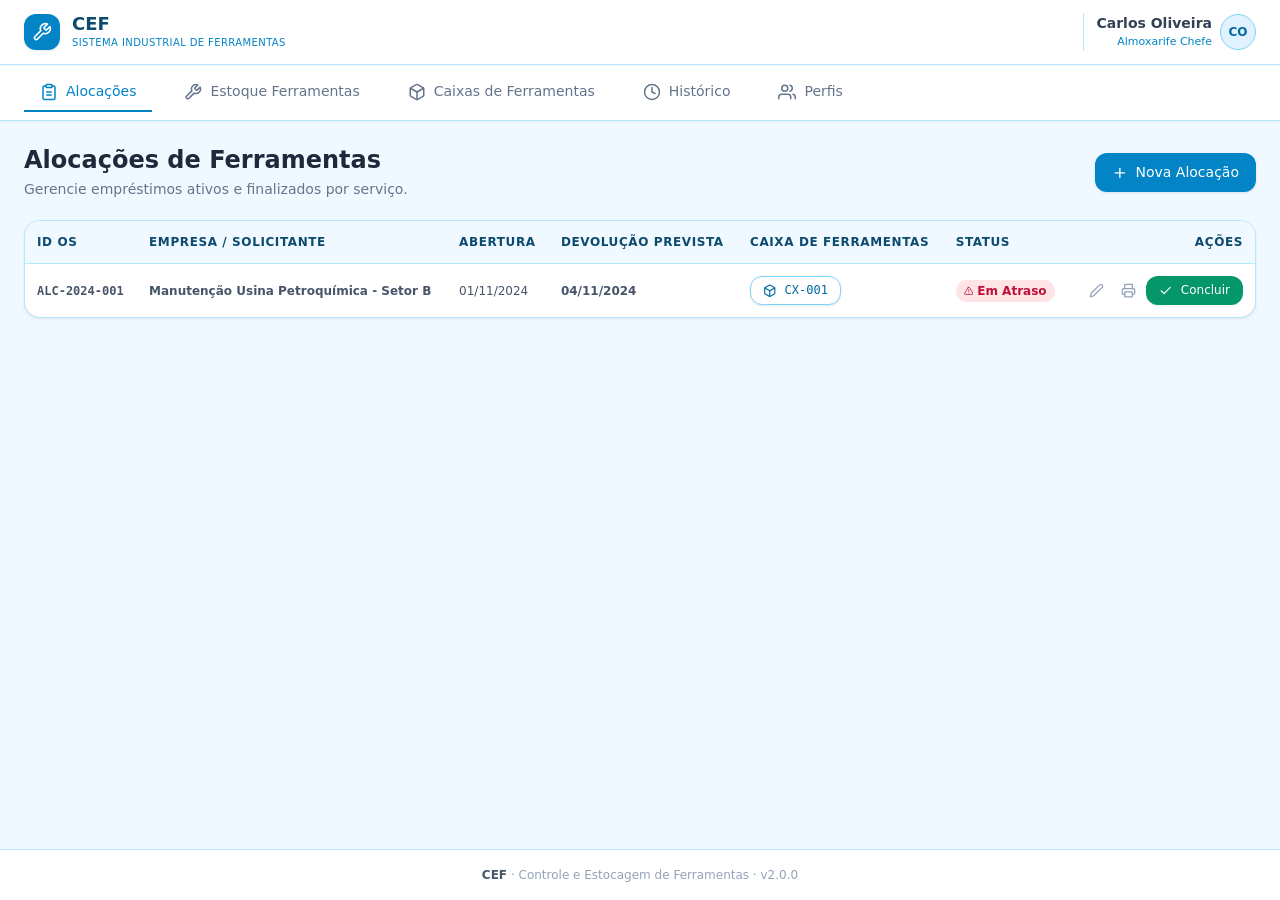
<file: CEF-main/index.html>
<!DOCTYPE html>
<html lang="pt-BR">
  <head>
    <meta charset="UTF-8" />
    <meta name="viewport" content="width=device-width, initial-scale=1.0" />
    <meta
      name="description"
      content="CEF - Sistema industrial de controle e estocagem de ferramentas."
    />
    <title>CEF - Controle e Estocagem de Ferramentas</title>

    <link rel="stylesheet" href="./src/styles/tokens.css" />
    <link rel="stylesheet" href="./src/styles/reset.css" />
    <link rel="stylesheet" href="./src/styles/layout.css" />
    <link rel="stylesheet" href="./src/styles/components.css" />
    <link rel="stylesheet" href="./src/styles/print.css" />
  </head>

  <body>
    <div class="app-shell">
      <header class="app-header">
        <div class="app-header__inner">
          <div class="brand">
            <span class="brand__logo" aria-hidden="true">
              <svg class="icon" viewBox="0 0 24 24">
                <path
                  d="M14.7 6.3a1 1 0 0 0 0 1.4l1.6 1.6a1 1 0 0 0 1.4 0l3.77-3.77a6 6 0 0 1-7.94 7.94l-6.91 6.91a2.12 2.12 0 0 1-3-3l6.91-6.91a6 6 0 0 1 7.94-7.94l-3.76 3.76z"
                />
              </svg>
            </span>
            <div class="brand__text">
              <h1 class="brand__name">CEF</h1>
              <p class="brand__tagline">SISTEMA INDUSTRIAL DE FERRAMENTAS</p>
            </div>
          </div>

          <div class="app-user" id="profile-trigger" style="position: relative; cursor: pointer;">
  <div class="app-user__meta">
    <p class="app-user__name" id="current-user-name">Carlos Oliveira</p>
    <p class="app-user__role" id="current-user-role">Almoxarife Chefe</p>
  </div>
  <span class="avatar" id="current-user-avatar">CO</span>

  
  <div id="profile-menu" class="select__menu is-hidden" style="left: auto; right: 0; width: 150px;">
    <a href="login.html" class="select__option text-danger" style="text-decoration: none;">
      <span class="select__option-name">Sair do sistema</span>
    </a>
  </div>
</div>
      </header>

      <nav class="app-nav" aria-label="Navegação principal">
        <div class="app-nav__list custom-scroll" id="tab-list" role="tablist"></div>
      </nav>

      <main class="app-main" id="view-root"></main>

      <footer class="app-footer">
        <strong>CEF</strong> &middot; Controle e Estocagem de Ferramentas &middot; v2.0.0
      </footer>
    </div>

    <div id="modal-root"></div>
    <div class="toast-stack" id="toast-root" role="status" aria-live="polite"></div>
    <div class="print-root" id="print-root"></div>

    <noscript>
      <p style="padding: 24px; text-align: center">
        Este sistema necessita de JavaScript habilitado para funcionar.
      </p>
    </noscript>

    <script type="module" src="./src/js/main.js"></script>
  </body>
</html>
</file>
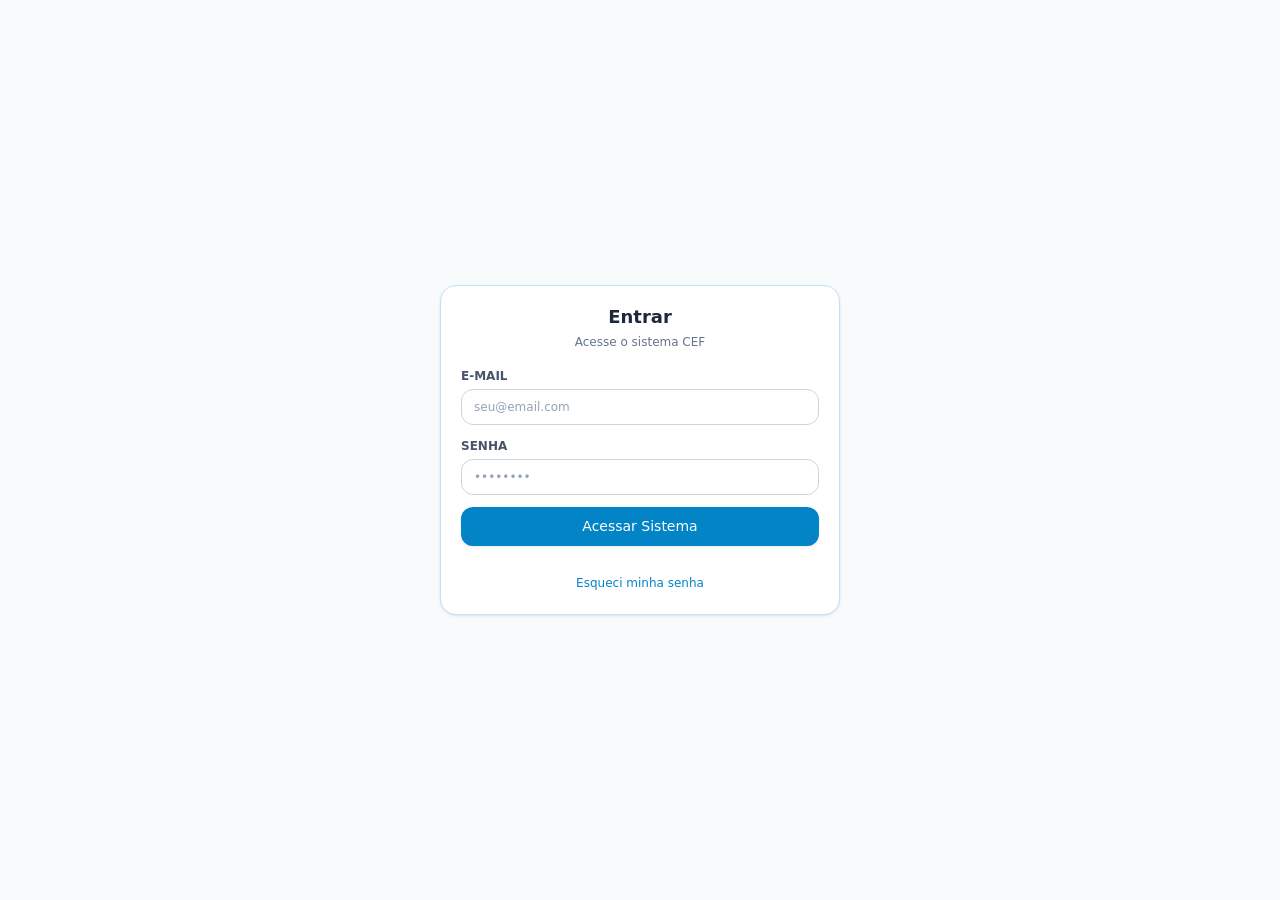
<file: CEF-main/login.html>
<!DOCTYPE html>
<html lang="pt-BR">
<head>
    <meta charset="UTF-8">
    <meta name="viewport" content="width=device-width, initial-scale=1.0">
    <title>Login - CEF</title>
    <!-- Importações do seu sistema -->
    <link rel="stylesheet" href="src/styles/reset.css">
    <link rel="stylesheet" href="src/styles/tokens.css">
    <link rel="stylesheet" href="src/styles/layout.css">
    <link rel="stylesheet" href="src/styles/components.css">
    <link rel="stylesheet" href="src/styles/auth.css">
</head>
<body class="auth-body">

    <main class="auth-card">
        
        <header class="auth-header">
            <h1 class="auth-title">Entrar</h1>
            <p class="auth-subtitle">Acesse o sistema CEF</p>
        </header>
        
        <form id="login-form" class="form">
            
            <div class="field">
                <label for="email" class="field__label">E-mail</label>
                <input type="email" id="email" class="input" placeholder="seu@email.com">
            </div>
            
            <div class="field">
                <label for="password" class="field__label">Senha</label>
                <input type="password" id="password" class="input" placeholder="••••••••">
            </div>
            
            <button type="submit" class="btn btn--primary btn--block">
                Acessar Sistema
            </button>
            
        </form>

        <div class="auth-links">
            <a href="recuperar-senha.html" class="auth-link">Esqueci minha senha</a>
        </div>
        
    </main>

    <script src="src/js/ui/views/login-view.js" type="module"></script>
</body>
</html>
</file>
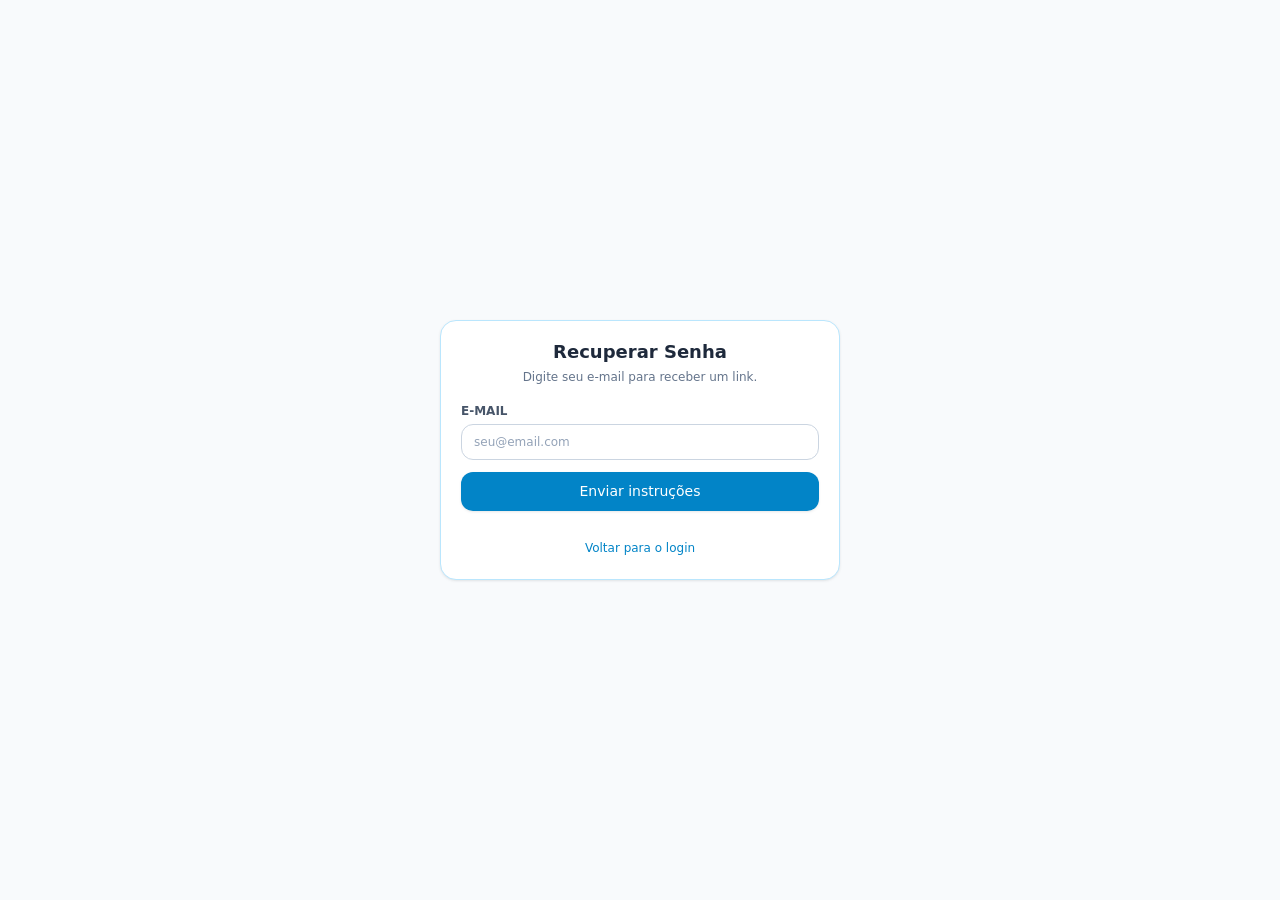
<file: CEF-main/recuperar-senha.html>
<!DOCTYPE html>
<html lang="pt-BR">
<head>
    <meta charset="UTF-8">
    <meta name="viewport" content="width=device-width, initial-scale=1.0">
    <title>Recuperar Senha - CEF</title>
    <link rel="stylesheet" href="src/styles/reset.css">
    <link rel="stylesheet" href="src/styles/tokens.css">
    <link rel="stylesheet" href="src/styles/layout.css">
    <link rel="stylesheet" href="src/styles/components.css">
    <link rel="stylesheet" href="src/styles/auth.css">
</head>
<body class="auth-body">

    <main class="auth-card">
        
        <header class="auth-header">
            <h1 class="auth-title">Recuperar Senha</h1>
            <p class="auth-subtitle">Digite seu e-mail para receber um link.</p>
        </header>
        
        <form id="recover-form" class="form">
            
            <div class="field">
                <label for="email" class="field__label">E-mail</label>
                <input type="email" id="email" class="input" placeholder="seu@email.com">
            </div>
            
            <button type="submit" class="btn btn--primary btn--block">
                Enviar instruções
            </button>
            
        </form>

        <div class="auth-links">
            <a href="login.html" class="auth-link">Voltar para o login</a>
        </div>
        
    </main>

    <script src="src/js/ui/views/recover-view.js" type="module"></script>
</body>
</html>
</file>
<file: CEF-main/src/styles/tokens.css>
/* ==========================================================================
   Design Tokens
   Single source of truth for color, typography, spacing, radius and elevation.
   ========================================================================== */

:root {
  /* Brand palette (CEF blue) */
  --cef-50: #f0f9ff;
  --cef-100: #e0f2fe;
  --cef-200: #bae6fd;
  --cef-300: #7dd3fc;
  --cef-400: #38bdf8;
  --cef-500: #0ea5e9;
  --cef-600: #0284c7;
  --cef-700: #0369a1;
  --cef-800: #075985;
  --cef-900: #0c4a6e;

  /* Neutral palette (slate) */
  --slate-50: #f8fafc;
  --slate-100: #f1f5f9;
  --slate-200: #e2e8f0;
  --slate-300: #cbd5e1;
  --slate-400: #94a3b8;
  --slate-500: #64748b;
  --slate-600: #475569;
  --slate-700: #334155;
  --slate-800: #1e293b;
  --slate-900: #0f172a;

  /* Semantic palette */
  --success-50: #ecfdf5;
  --success-100: #d1fae5;
  --success-600: #059669;
  --success-700: #047857;
  --warning-50: #fffbeb;
  --warning-100: #fef3c7;
  --warning-600: #d97706;
  --warning-700: #b45309;
  --danger-50: #fff1f2;
  --danger-100: #ffe4e6;
  --danger-500: #f43f5e;
  --danger-600: #e11d48;
  --danger-700: #be123c;
  --info-100: #f3e8ff;
  --info-700: #7e22ce;

  /* Typography */
  --font-sans: 'Inter', 'Segoe UI', system-ui, -apple-system, 'Helvetica Neue', Arial, sans-serif;
  --font-mono: 'JetBrains Mono', 'Cascadia Code', ui-monospace, SFMono-Regular, Menlo, Consolas, monospace;

  --text-xs: 0.75rem;
  --text-sm: 0.875rem;
  --text-base: 1rem;
  --text-lg: 1.125rem;
  --text-xl: 1.25rem;
  --text-2xl: 1.5rem;

  --leading-tight: 1.25;
  --leading-normal: 1.5;

  /* Spacing scale (4px base) */
  --space-1: 0.25rem;
  --space-2: 0.5rem;
  --space-3: 0.75rem;
  --space-4: 1rem;
  --space-5: 1.25rem;
  --space-6: 1.5rem;
  --space-8: 2rem;
  --space-10: 2.5rem;
  --space-12: 3rem;

  /* Radius */
  --radius-sm: 0.375rem;
  --radius-md: 0.5rem;
  --radius-lg: 0.75rem;
  --radius-xl: 1rem;
  --radius-full: 9999px;

  /* Elevation */
  --shadow-xs: 0 1px 2px 0 rgb(15 23 42 / 0.05);
  --shadow-sm: 0 1px 3px 0 rgb(15 23 42 / 0.08), 0 1px 2px -1px rgb(15 23 42 / 0.08);
  --shadow-md: 0 4px 12px -2px rgb(15 23 42 / 0.1), 0 2px 6px -2px rgb(15 23 42 / 0.06);
  --shadow-lg: 0 12px 32px -8px rgb(15 23 42 / 0.18), 0 4px 12px -4px rgb(15 23 42 / 0.08);

  /* Layout */
  --header-height: 4rem;
  --nav-height: 3.25rem;
  --content-max: 80rem;

  /* Motion */
  --transition-fast: 120ms ease;
  --transition-base: 180ms ease;
}

@media (prefers-reduced-motion: reduce) {
  :root {
    --transition-fast: 0ms;
    --transition-base: 0ms;
  }
}
</file>
<file: CEF-main/src/styles/layout.css>
/* ==========================================================================
   Layout
   Application shell: header, tab navigation, content area, responsive grids.
   ========================================================================== */

.app-shell {
  display: flex;
  flex-direction: column;
  min-height: 100vh;
}

/* --------------------------------------------------------------------------
   Header
   -------------------------------------------------------------------------- */
.app-header {
  position: sticky;
  top: 0;
  z-index: 30;
  background-color: #ffffff;
  border-bottom: 1px solid var(--cef-200);
  box-shadow: var(--shadow-xs);
}

.app-header__inner {
  display: flex;
  align-items: center;
  justify-content: space-between;
  gap: var(--space-3);
  height: var(--header-height);
  max-width: var(--content-max);
  margin: 0 auto;
  padding: 0 var(--space-3);
}

.brand {
  display: flex;
  align-items: center;
  gap: var(--space-3);
  min-width: 0;
}

.brand__logo {
  display: inline-flex;
  align-items: center;
  justify-content: center;
  flex: 0 0 auto;
  width: 2.25rem;
  height: 2.25rem;
  border-radius: var(--radius-lg);
  background-color: var(--cef-600);
  color: #ffffff;
  box-shadow: var(--shadow-sm);
}

.brand__logo .icon {
  width: 1.25rem;
  height: 1.25rem;
}

.brand__text {
  min-width: 0;
}

.brand__name {
  font-size: var(--text-lg);
  font-weight: 700;
  line-height: 1;
  color: var(--cef-900);
}

.brand__tagline {
  margin-top: 2px;
  font-size: 0.625rem;
  font-weight: 500;
  letter-spacing: 0.04em;
  color: var(--cef-600);
  white-space: nowrap;
  overflow: hidden;
  text-overflow: ellipsis;
}

.app-user {
  display: flex;
  align-items: center;
  gap: var(--space-2);
  padding-left: var(--space-3);
  border-left: 1px solid var(--cef-200);
}

.app-user__meta {
  text-align: right;
}

.app-user__name {
  font-size: var(--text-sm);
  font-weight: 600;
  color: var(--slate-700);
}

.app-user__role {
  font-size: 0.6875rem;
  font-weight: 500;
  color: var(--cef-600);
}

.avatar {
  display: inline-flex;
  align-items: center;
  justify-content: center;
  flex: 0 0 auto;
  width: 2.25rem;
  height: 2.25rem;
  border-radius: var(--radius-full);
  background-color: var(--cef-100);
  border: 1px solid var(--cef-300);
  color: var(--cef-700);
  font-size: var(--text-xs);
  font-weight: 600;
}

.avatar--lg {
  width: 3rem;
  height: 3rem;
  font-size: var(--text-lg);
}

/* --------------------------------------------------------------------------
   Tab navigation
   -------------------------------------------------------------------------- */
.app-nav {
  position: sticky;
  top: var(--header-height);
  z-index: 20;
  background-color: #ffffff;
  border-bottom: 1px solid var(--cef-200);
  box-shadow: var(--shadow-xs);
}

.app-nav__list {
  display: flex;
  gap: var(--space-1);
  max-width: var(--content-max);
  margin: 0 auto;
  padding: var(--space-2) var(--space-2);
  overflow-x: auto;
  scrollbar-width: thin;
}

.tab-button {
  display: inline-flex;
  align-items: center;
  flex: 0 0 auto;
  gap: var(--space-2);
  padding: var(--space-2) var(--space-3);
  border-bottom: 2px solid transparent;
  font-size: var(--text-xs);
  font-weight: 500;
  color: var(--slate-500);
  white-space: nowrap;
  transition: color var(--transition-fast), border-color var(--transition-fast);
}

.tab-button .icon {
  width: 1.125rem;
  height: 1.125rem;
}

.tab-button:hover {
  color: var(--cef-600);
}

.tab-button.is-active {
  border-bottom-color: var(--cef-600);
  color: var(--cef-600);
}

/* --------------------------------------------------------------------------
   Content
   -------------------------------------------------------------------------- */
.app-main {
  flex: 1 1 auto;
  width: 100%;
  max-width: var(--content-max);
  margin: 0 auto;
  padding: var(--space-4) var(--space-3) var(--space-8);
}

.view {
  animation: view-enter var(--transition-base) both;
}

.view[hidden] {
  display: none;
}

@keyframes view-enter {
  from {
    opacity: 0;
    transform: translateY(4px);
  }
  to {
    opacity: 1;
    transform: none;
  }
}

.page-header {
  display: flex;
  flex-direction: column;
  align-items: flex-start;
  justify-content: space-between;
  gap: var(--space-3);
  margin-bottom: var(--space-5);
}

.page-header__title {
  font-size: var(--text-xl);
  font-weight: 700;
  color: var(--slate-800);
}

.page-header__subtitle {
  margin-top: var(--space-1);
  font-size: var(--text-xs);
  color: var(--slate-500);
}

.page-header__actions {
  display: flex;
  flex-wrap: wrap;
  gap: var(--space-2);
  width: 100%;
}

.page-header__actions .btn {
  flex: 1 1 0;
}

.toolbar {
  display: flex;
  flex-direction: column;
  gap: var(--space-3);
  margin-bottom: var(--space-5);
}

.toolbar__actions {
  display: flex;
  gap: var(--space-2);
  width: 100%;
}

.toolbar__actions > * {
  flex: 1 1 0;
}

.toolbar__search {
  width: 100%;
}

@media (min-width: 768px) {
  .toolbar__search {
    flex: 0 0 22rem;
    width: 22rem;
  }
}

/* --------------------------------------------------------------------------
   Grids
   -------------------------------------------------------------------------- */
.grid {
  display: grid;
  gap: var(--space-3);
}

.grid--stats {
  grid-template-columns: repeat(2, minmax(0, 1fr));
  margin-bottom: var(--space-5);
}

.grid--cards {
  grid-template-columns: minmax(0, 1fr);
  gap: var(--space-4);
}

@media (max-width: 639px) {
  .app-user__meta {
    display: none;
  }

  .app-user {
    padding-left: var(--space-2);
    border-left: none;
  }
}

@media (min-width: 640px) {
  .app-header__inner {
    padding: 0 var(--space-6);
  }

  .page-header__actions .btn {
    flex: 0 0 auto;
  }

  .app-nav__list {
    gap: var(--space-4);
    padding-left: var(--space-6);
    padding-right: var(--space-6);
  }

  .tab-button {
    padding: var(--space-2) var(--space-4);
    font-size: var(--text-sm);
  }

  .app-main {
    padding: var(--space-6);
  }

  .page-header {
    flex-direction: row;
    align-items: center;
  }

  .page-header__title {
    font-size: var(--text-2xl);
  }

  .page-header__subtitle {
    font-size: var(--text-sm);
  }

  .page-header__actions {
    width: auto;
    flex: 0 0 auto;
  }

  .toolbar {
    flex-direction: row;
    align-items: center;
    justify-content: space-between;
  }

  .toolbar__actions {
    width: auto;
    flex: 0 0 auto;
  }

  .toolbar__actions > * {
    flex: 0 0 auto;
  }

  .grid--stats {
    gap: var(--space-4);
  }

  .grid--cards {
    grid-template-columns: repeat(2, minmax(0, 1fr));
  }
}

@media (min-width: 1024px) {
  .grid--stats {
    grid-template-columns: repeat(4, minmax(0, 1fr));
  }

  .grid--cards {
    grid-template-columns: repeat(3, minmax(0, 1fr));
  }
}

/* --------------------------------------------------------------------------
   Footer
   -------------------------------------------------------------------------- */
.app-footer {
  border-top: 1px solid var(--cef-200);
  background-color: #ffffff;
  padding: var(--space-4);
  text-align: center;
  font-size: var(--text-xs);
  color: var(--slate-400);
}

.app-footer strong {
  color: var(--slate-600);
}
</file>
<file: CEF-main/src/styles/components.css>
/* ==========================================================================
   Components
   Buttons, cards, tables, badges, forms, selects, modals, toasts.
   ========================================================================== */

/* --------------------------------------------------------------------------
   Utilities
   -------------------------------------------------------------------------- */
.is-hidden {
  display: none !important;
}

.flex-between {
  display: flex;
  align-items: flex-start;
  justify-content: space-between;
  gap: var(--space-3);
}

.flex-center {
  display: flex;
  align-items: center;
  gap: var(--space-2);
}

.flex-wrap {
  flex-wrap: wrap;
}

.mb-2 {
  margin-bottom: var(--space-2);
}

.mb-3 {
  margin-bottom: var(--space-3);
}

.sr-only {
  position: absolute;
  width: 1px;
  height: 1px;
  padding: 0;
  margin: -1px;
  overflow: hidden;
  clip: rect(0, 0, 0, 0);
  white-space: nowrap;
  border: 0;
}

.custom-scroll {
  scrollbar-width: thin;
  scrollbar-color: var(--slate-300) var(--slate-100);
}

.custom-scroll::-webkit-scrollbar {
  width: 6px;
  height: 6px;
}

.custom-scroll::-webkit-scrollbar-track {
  background: var(--slate-100);
  border-radius: var(--radius-sm);
}

.custom-scroll::-webkit-scrollbar-thumb {
  background: var(--slate-300);
  border-radius: var(--radius-sm);
}

.custom-scroll::-webkit-scrollbar-thumb:hover {
  background: var(--slate-400);
}

/* --------------------------------------------------------------------------
   Icons
   -------------------------------------------------------------------------- */
.icon {
  width: 1.25em;
  height: 1.25em;
  flex: 0 0 auto;
  fill: none;
  stroke: currentColor;
  stroke-width: 2;
  stroke-linecap: round;
  stroke-linejoin: round;
}

.icon--sm {
  width: 0.875em;
  height: 0.875em;
}

.icon--lg {
  width: 1.75em;
  height: 1.75em;
}

/* --------------------------------------------------------------------------
   Buttons
   -------------------------------------------------------------------------- */
.btn {
  display: inline-flex;
  align-items: center;
  justify-content: center;
  gap: var(--space-2);
  padding: 0.625rem var(--space-4);
  border: 1px solid transparent;
  border-radius: var(--radius-lg);
  font-size: var(--text-sm);
  font-weight: 500;
  line-height: 1.25;
  white-space: nowrap;
  transition: background-color var(--transition-fast), color var(--transition-fast),
    border-color var(--transition-fast), transform var(--transition-fast);
}

.btn:active {
  transform: scale(0.98);
}

.btn:focus-visible {
  outline: 2px solid var(--cef-500);
  outline-offset: 2px;
}

.btn .icon {
  width: 1.125em;
  height: 1.125em;
}

.btn--primary {
  background-color: var(--cef-600);
  color: #ffffff;
  box-shadow: var(--shadow-sm);
}

.btn--primary:hover {
  background-color: var(--cef-700);
}

.btn--outline {
  background-color: #ffffff;
  border-color: var(--cef-300);
  color: var(--cef-700);
  box-shadow: var(--shadow-sm);
}

.btn--outline:hover {
  background-color: var(--cef-50);
}

.btn--success {
  background-color: var(--success-600);
  color: #ffffff;
  box-shadow: var(--shadow-xs);
}

.btn--success:hover {
  background-color: var(--success-700);
}

.btn--danger {
  background-color: var(--danger-600);
  color: #ffffff;
}

.btn--danger:hover {
  background-color: var(--danger-700);
}

.btn--sm {
  padding: 0.375rem var(--space-3);
  font-size: var(--text-xs);
}

.btn--block {
  width: 100%;
}

.btn--icon {
  padding: var(--space-2);
  color: var(--slate-500);
  border-radius: var(--radius-md);
}

.btn--icon:hover {
  background-color: var(--slate-100);
  color: var(--cef-600);
}

.btn--icon.is-danger:hover {
  color: var(--danger-600);
  background-color: var(--danger-50);
}

.icon-button {
  display: inline-flex;
  align-items: center;
  justify-content: center;
  width: 1.75rem;
  height: 1.75rem;
  border-radius: var(--radius-sm);
  color: var(--slate-400);
  transition: color var(--transition-fast), background-color var(--transition-fast);
}

.icon-button:hover {
  color: var(--cef-600);
  background-color: var(--cef-50);
}

.icon-button.is-danger:hover {
  color: var(--danger-600);
  background-color: var(--danger-50);
}

/* --------------------------------------------------------------------------
   Cards
   -------------------------------------------------------------------------- */
.card {
  background-color: #ffffff;
  border: 1px solid var(--cef-200);
  border-radius: var(--radius-xl);
  box-shadow: var(--shadow-sm);
}

.card--flush {
  overflow: hidden;
}

.card__body {
  padding: var(--space-5);
}

.card__header {
  display: flex;
  align-items: flex-start;
  justify-content: space-between;
  gap: var(--space-3);
  padding-bottom: var(--space-3);
  border-bottom: 1px solid var(--slate-100);
}

.card__title {
  font-size: var(--text-lg);
  font-weight: 700;
  color: var(--slate-800);
}

.card__text {
  font-size: var(--text-xs);
  color: var(--slate-500);
}

.card__footer {
  display: flex;
  align-items: center;
  justify-content: space-between;
  gap: var(--space-3);
  margin-top: var(--space-4);
  padding-top: var(--space-3);
  border-top: 1px solid var(--slate-100);
  font-size: var(--text-xs);
  color: var(--slate-500);
}

/* Stat card --------------------------------------------------------------- */
.stat-card {
  display: flex;
  align-items: center;
  gap: var(--space-3);
  padding: var(--space-4);
  background-color: #ffffff;
  border: 1px solid var(--cef-200);
  border-radius: var(--radius-xl);
  box-shadow: var(--shadow-sm);
}

.stat-card__icon {
  display: inline-flex;
  align-items: center;
  justify-content: center;
  flex: 0 0 auto;
  width: 2.5rem;
  height: 2.5rem;
  border-radius: var(--radius-md);
}

.stat-card__icon .icon {
  width: 1.375rem;
  height: 1.375rem;
}

.stat-card__icon--brand {
  background-color: var(--cef-100);
  color: var(--cef-700);
}

.stat-card__icon--success {
  background-color: var(--success-100);
  color: var(--success-700);
}

.stat-card__icon--warning {
  background-color: var(--warning-100);
  color: var(--warning-700);
}

.stat-card__icon--danger {
  background-color: var(--danger-100);
  color: var(--danger-700);
}

.stat-card__meta {
  min-width: 0;
}

.stat-card__label {
  font-size: 0.625rem;
  font-weight: 500;
  text-transform: uppercase;
  color: var(--slate-500);
  white-space: nowrap;
  overflow: hidden;
  text-overflow: ellipsis;
}

.stat-card__value {
  font-size: var(--text-xl);
  font-weight: 700;
  color: var(--slate-800);
}

/* --------------------------------------------------------------------------
   Tables
   -------------------------------------------------------------------------- */
.table-scroll {
  overflow-x: auto;
}

.data-table {
  width: 100%;
  min-width: 40rem;
  text-align: left;
  font-size: var(--text-xs);
}

.data-table thead th {
  padding: var(--space-3);
  background-color: var(--cef-50);
  border-bottom: 1px solid var(--cef-200);
  font-size: var(--text-xs);
  font-weight: 600;
  text-transform: uppercase;
  letter-spacing: 0.05em;
  color: var(--cef-900);
  white-space: nowrap;
}

.data-table tbody td {
  padding: var(--space-3);
  border-bottom: 1px solid var(--slate-100);
  color: var(--slate-600);
  vertical-align: middle;
}

.data-table tbody tr {
  transition: background-color var(--transition-fast);
}

.data-table tbody tr:hover {
  background-color: var(--slate-50);
}

.data-table tbody tr:last-child td {
  border-bottom: none;
}

.cell--mono {
  font-family: var(--font-mono);
  font-weight: 700;
  color: var(--cef-800);
}

.cell--strong {
  font-weight: 600;
  color: var(--slate-800);
}

.cell--center {
  text-align: center;
}

.cell--right {
  text-align: right;
}

.cell--muted {
  font-size: var(--text-xs);
  color: var(--slate-500);
}

.cell--count {
  font-weight: 700;
}

.cell--count-success {
  font-weight: 700;
  color: var(--success-600);
  background-color: rgb(236 253 245 / 0.5);
}

.cell--count-warning {
  font-weight: 700;
  color: var(--warning-600);
  background-color: rgb(255 251 235 / 0.5);
}

.cell--count-danger {
  font-weight: 700;
  color: var(--danger-600);
  background-color: rgb(255 241 242 / 0.5);
}

.cell--danger-text {
  font-weight: 700;
  color: var(--danger-600);
}

.cell-actions {
  display: flex;
  align-items: center;
  justify-content: flex-end;
  gap: var(--space-1);
}

/* --------------------------------------------------------------------------
   Badges
   -------------------------------------------------------------------------- */
.badge {
  display: inline-flex;
  align-items: center;
  gap: var(--space-1);
  padding: 0.125rem var(--space-2);
  border-radius: var(--radius-full);
  font-size: var(--text-xs);
  font-weight: 600;
  white-space: nowrap;
}

.badge .icon {
  width: 0.8em;
  height: 0.8em;
}

.badge--success {
  background-color: var(--success-100);
  color: var(--success-700);
}

.badge--warning {
  background-color: var(--warning-100);
  color: var(--warning-700);
}

.badge--danger {
  background-color: var(--danger-100);
  color: var(--danger-700);
}

.badge--brand {
  background-color: var(--cef-100);
  color: var(--cef-700);
}

.badge--info {
  background-color: var(--info-100);
  color: var(--info-700);
}

.badge--neutral {
  background-color: var(--slate-100);
  color: var(--slate-600);
}

.badge--lg {
  padding: var(--space-1) var(--space-2);
  font-size: var(--text-xs);
}

/* --------------------------------------------------------------------------
   Search field
   -------------------------------------------------------------------------- */
.search-field {
  position: relative;
  width: 100%;
}

.search-field .icon {
  position: absolute;
  left: var(--space-3);
  top: 50%;
  transform: translateY(-50%);
  color: var(--slate-400);
  pointer-events: none;
}

.search-field .input {
  padding-left: var(--space-8);
}

/* --------------------------------------------------------------------------
   Forms
   -------------------------------------------------------------------------- */
.form {
  display: flex;
  flex-direction: column;
  gap: var(--space-3);
}

.form-grid {
  display: grid;
  gap: var(--space-3);
  grid-template-columns: minmax(0, 1fr);
}

.form-grid--2 {
  grid-template-columns: repeat(2, minmax(0, 1fr));
}

.form-grid--3 {
  grid-template-columns: repeat(3, minmax(0, 1fr));
}

.field {
  display: flex;
  flex-direction: column;
  gap: var(--space-1);
}

.field__label {
  font-size: var(--text-xs);
  font-weight: 600;
  text-transform: uppercase;
  color: var(--slate-600);
}

.field__hint {
  font-size: 0.625rem;
  color: var(--slate-400);
}

.input {
  width: 100%;
  padding: 0.5rem var(--space-3);
  border: 1px solid var(--slate-300);
  border-radius: var(--radius-lg);
  background-color: #ffffff;
  font-size: var(--text-xs);
  color: var(--slate-700);
  outline: none;
  transition: border-color var(--transition-fast), box-shadow var(--transition-fast);
}

.input::placeholder {
  color: var(--slate-400);
}

.input:focus {
  border-color: var(--cef-500);
  box-shadow: 0 0 0 3px rgb(14 165 233 / 0.12);
}

.input--mono {
  font-family: var(--font-mono);
  font-weight: 700;
  text-transform: uppercase;
}

.input--sm {
  padding: 0.375rem var(--space-2);
}

.form-section {
  padding: var(--space-3);
  border: 1px solid var(--cef-200);
  border-radius: var(--radius-lg);
  background-color: #ffffff;
}

.form-section--muted {
  background-color: rgb(240 249 255 / 0.5);
}

.form-section__header {
  display: flex;
  align-items: center;
  justify-content: space-between;
  gap: var(--space-2);
  margin-bottom: var(--space-2);
}

.form-section__title {
  font-size: var(--text-xs);
  font-weight: 600;
  text-transform: uppercase;
  color: var(--cef-900);
}

.form-section__hint {
  font-size: 0.625rem;
  color: var(--slate-400);
}

.form-section__list {
  display: flex;
  flex-direction: column;
  gap: var(--space-2);
  min-height: 7.5rem;
}

.form-actions {
  display: flex;
  justify-content: flex-end;
  gap: var(--space-2);
  padding-top: var(--space-3);
  border-top: 1px solid var(--slate-100);
}

/* Dynamic rows (allocation items / people) -------------------------------- */
.line-row {
  display: flex;
  align-items: center;
  gap: var(--space-2);
  position: relative;
}

.line-row__grow {
  position: relative;
  flex: 1 1 0;
  min-width: 0;
}

.line-row__qty {
  width: 5rem;
  flex: 0 0 auto;
}

/* --------------------------------------------------------------------------
   Searchable select
   -------------------------------------------------------------------------- */
.select {
  position: relative;
}

.select__trigger {
  display: flex;
  align-items: center;
  justify-content: space-between;
  gap: var(--space-2);
  width: 100%;
  padding: 0.5rem var(--space-3);
  border: 1px solid var(--slate-300);
  border-radius: var(--radius-lg);
  background-color: #ffffff;
  font-size: var(--text-xs);
  text-align: left;
  box-shadow: var(--shadow-xs);
  transition: border-color var(--transition-fast);
}

.select__trigger:focus-visible {
  outline: none;
  border-color: var(--cef-500);
  box-shadow: 0 0 0 3px rgb(14 165 233 / 0.12);
}

.select__value {
  display: block;
  min-width: 0;
  overflow: hidden;
  text-overflow: ellipsis;
  white-space: nowrap;
}

.select__value--placeholder {
  color: var(--slate-400);
}

.select__value--selected {
  font-weight: 600;
  color: var(--slate-800);
}

.select__menu {
  position: absolute;
  left: 0;
  right: 0;
  top: 100%;
  z-index: 30;
  margin-top: var(--space-1);
  padding: var(--space-2);
  background-color: #ffffff;
  border: 1px solid var(--cef-200);
  border-radius: var(--radius-lg);
  box-shadow: var(--shadow-lg);
}

.select__search {
  position: relative;
  margin-bottom: var(--space-2);
}

.select__search .icon {
  position: absolute;
  left: var(--space-2);
  top: 50%;
  transform: translateY(-50%);
  width: 0.75rem;
  height: 0.75rem;
  color: var(--slate-400);
  pointer-events: none;
}

.select__search .input {
  padding-left: var(--space-7);
  background-color: var(--slate-50);
  border-color: var(--slate-200);
  padding-top: var(--space-1);
  padding-bottom: var(--space-1);
}

.select__list {
  max-height: 12rem;
  overflow-y: auto;
  display: flex;
  flex-direction: column;
}

.select__option {
  display: flex;
  align-items: center;
  justify-content: space-between;
  gap: var(--space-2);
  width: 100%;
  padding: var(--space-2);
  border-radius: var(--radius-sm);
  font-size: var(--text-xs);
  text-align: left;
  color: var(--slate-700);
  cursor: pointer;
  transition: background-color var(--transition-fast);
}

.select__option:hover,
.select__option:focus-visible {
  background-color: var(--cef-50);
  outline: none;
}

.select__option.is-selected {
  background-color: var(--cef-50);
  font-weight: 600;
}

.select__option-label {
  display: block;
  min-width: 0;
}

.select__option-name {
  display: block;
  font-weight: 600;
  color: var(--slate-800);
  overflow: hidden;
  text-overflow: ellipsis;
  white-space: nowrap;
}

.select__option-meta {
  display: block;
  font-family: var(--font-mono);
  font-size: 0.625rem;
  color: var(--slate-400);
}

.select__option-side {
  flex: 0 0 auto;
  font-size: 0.625rem;
  font-weight: 700;
  color: var(--success-600);
}

.select__option-side--muted {
  color: var(--slate-500);
  font-weight: 500;
}

.select__empty {
  padding: var(--space-3);
  text-align: center;
  font-size: var(--text-xs);
  font-weight: 500;
  color: var(--danger-500);
}

/* --------------------------------------------------------------------------
   Empty state
   -------------------------------------------------------------------------- */
.empty-state {
  padding: var(--space-8) var(--space-4);
  text-align: center;
  font-size: var(--text-xs);
  color: var(--slate-400);
}

.empty-state--sm {
  padding: var(--space-4);
}

/* --------------------------------------------------------------------------
   Modal
   -------------------------------------------------------------------------- */
.modal-layer {
  position: fixed;
  inset: 0;
  z-index: 50;
  display: flex;
  align-items: center;
  justify-content: center;
  padding: var(--space-3);
  overflow-y: auto;
  background-color: rgb(15 23 42 / 0.6);
  backdrop-filter: blur(2px);
  animation: fade-in var(--transition-base) both;
}

.modal {
  display: flex;
  flex-direction: column;
  width: 100%;
  max-width: 28rem;
  max-height: 92vh;
  margin: auto;
  background-color: #ffffff;
  border: 1px solid var(--cef-200);
  border-radius: var(--radius-xl);
  box-shadow: var(--shadow-lg);
  animation: modal-enter var(--transition-base) both;
}

.modal--sm {
  max-width: 24rem;
}

.modal--lg {
  max-width: 32rem;
}

.modal__header {
  display: flex;
  align-items: center;
  justify-content: space-between;
  gap: var(--space-3);
  flex: 0 0 auto;
  padding: var(--space-3) var(--space-4);
  border-bottom: 1px solid var(--slate-100);
}

.modal__heading {
  display: flex;
  align-items: center;
  gap: var(--space-2);
  min-width: 0;
}

.modal__title {
  font-size: var(--text-base);
  font-weight: 700;
  color: var(--slate-800);
  overflow: hidden;
  text-overflow: ellipsis;
  white-space: nowrap;
}

.modal__close {
  color: var(--slate-400);
  padding: var(--space-1);
  border-radius: var(--radius-sm);
}

.modal__close:hover {
  color: var(--slate-600);
  background-color: var(--slate-100);
}

.modal__body {
  flex: 1 1 auto;
  overflow-y: auto;
  padding: var(--space-4);
}

.modal__footer {
  display: flex;
  align-items: center;
  justify-content: flex-end;
  gap: var(--space-2);
  flex: 0 0 auto;
  padding: var(--space-3) var(--space-4);
  border-top: 1px solid var(--slate-100);
}

@keyframes fade-in {
  from {
    opacity: 0;
  }
  to {
    opacity: 1;
  }
}

@keyframes modal-enter {
  from {
    opacity: 0;
    transform: translateY(8px) scale(0.99);
  }
  to {
    opacity: 1;
    transform: none;
  }
}

/* --------------------------------------------------------------------------
   Toasts
   -------------------------------------------------------------------------- */
.toast-stack {
  position: fixed;
  right: var(--space-4);
  bottom: var(--space-4);
  z-index: 60;
  display: flex;
  flex-direction: column;
  gap: var(--space-2);
  width: min(22rem, calc(100vw - 2rem));
  pointer-events: none;
}

.toast {
  display: flex;
  align-items: flex-start;
  gap: var(--space-2);
  padding: var(--space-3);
  border-radius: var(--radius-lg);
  background-color: #ffffff;
  border: 1px solid var(--slate-200);
  border-left-width: 4px;
  box-shadow: var(--shadow-lg);
  font-size: var(--text-xs);
  color: var(--slate-700);
  pointer-events: auto;
  animation: toast-enter var(--transition-base) both;
}

.toast--success {
  border-left-color: var(--success-600);
}

.toast--error {
  border-left-color: var(--danger-600);
}

.toast--info {
  border-left-color: var(--cef-500);
}

.toast__icon {
  flex: 0 0 auto;
  margin-top: 1px;
}

.toast--success .toast__icon {
  color: var(--success-600);
}

.toast--error .toast__icon {
  color: var(--danger-600);
}

.toast--info .toast__icon {
  color: var(--cef-500);
}

.toast__message {
  flex: 1 1 auto;
  line-height: 1.4;
}

.toast.is-leaving {
  animation: toast-leave var(--transition-base) both;
}

@keyframes toast-enter {
  from {
    opacity: 0;
    transform: translateY(8px);
  }
  to {
    opacity: 1;
    transform: none;
  }
}

@keyframes toast-leave {
  from {
    opacity: 1;
    transform: none;
  }
  to {
    opacity: 0;
    transform: translateY(8px);
  }
}

/* --------------------------------------------------------------------------
   Allocation detail list
   -------------------------------------------------------------------------- */
.detail-list {
  display: flex;
  flex-direction: column;
  gap: var(--space-1);
  max-height: 18rem;
  overflow-y: auto;
}

.detail-item {
  display: flex;
  align-items: center;
  justify-content: space-between;
  gap: var(--space-2);
  padding: var(--space-2);
  border: 1px solid var(--cef-100);
  border-radius: var(--radius-md);
  background-color: rgb(240 249 255 / 0.6);
  font-size: var(--text-xs);
}

.detail-item__name {
  font-weight: 500;
  color: var(--slate-700);
}

.detail-item__qty {
  flex: 0 0 auto;
  padding: 0.125rem var(--space-2);
  border: 1px solid var(--cef-200);
  border-radius: var(--radius-sm);
  background-color: #ffffff;
  font-weight: 700;
  color: var(--cef-700);
}

.tag-list {
  display: flex;
  flex-wrap: wrap;
  gap: var(--space-1);
  max-height: 6rem;
  overflow-y: auto;
}

.tag {
  padding: 0.125rem var(--space-2);
  border: 1px solid var(--slate-200);
  border-radius: var(--radius-sm);
  background-color: var(--slate-100);
  font-size: var(--text-xs);
  font-weight: 500;
  color: var(--slate-700);
}

.tag__doc {
  font-family: var(--font-mono);
  font-size: 0.625rem;
  color: var(--slate-400);
}

/* --------------------------------------------------------------------------
   Quick profile (inline creation inside the allocation form)
   -------------------------------------------------------------------------- */
.quick-profile {
  display: flex;
  flex-direction: column;
  gap: var(--space-2);
  margin-top: var(--space-3);
  padding: var(--space-3);
  background-color: #ffffff;
  border: 1px solid var(--cef-300);
  border-radius: var(--radius-lg);
  box-shadow: var(--shadow-xs);
}

.quick-profile__header {
  display: flex;
  align-items: center;
  justify-content: space-between;
  gap: var(--space-2);
}

.quick-profile__title {
  display: inline-flex;
  align-items: center;
  gap: var(--space-1);
  font-size: var(--text-xs);
  font-weight: 700;
  color: var(--cef-800);
}

.quick-profile__grid {
  display: grid;
  grid-template-columns: minmax(0, 1fr);
  gap: var(--space-2);
}

.quick-profile__actions {
  display: flex;
  justify-content: flex-end;
  padding-top: var(--space-1);
}

@media (min-width: 640px) {
  .quick-profile__grid {
    grid-template-columns: repeat(3, minmax(0, 1fr));
  }
}

/* --------------------------------------------------------------------------
   Misc helpers
   -------------------------------------------------------------------------- */
.text-danger {
  color: var(--danger-600);
}

.text-success {
  color: var(--success-600);
}

.text-warning {
  color: var(--warning-700);
}

.text-brand {
  color: var(--cef-600);
}

.text-muted {
  color: var(--slate-400);
}

.font-mono {
  font-family: var(--font-mono);
}

.section-title {
  font-size: var(--text-xs);
  font-weight: 600;
  text-transform: uppercase;
  color: var(--slate-500);
  margin-bottom: var(--space-2);
}
</file>
<file: CEF-main/src/styles/print.css>
/* ==========================================================================
   Print
   The print root is populated on demand and isolated from the application UI.
   ========================================================================== */

.print-root {
  display: none;
}

.print-document {
  font-family: Arial, 'Helvetica Neue', sans-serif;
  color: #000000;
  padding: 20px;
}

.print-document__header {
  display: flex;
  align-items: flex-start;
  justify-content: space-between;
  gap: 20px;
  padding-bottom: 10px;
  margin-bottom: 20px;
  border-bottom: 2px solid #0284c7;
}

.print-document__brand {
  color: #0284c7;
  font-size: 20px;
  font-weight: 700;
  margin: 0;
}

.print-document__subtitle {
  margin: 4px 0 0 0;
  color: #555555;
  font-size: 12px;
}

.print-document__meta {
  text-align: right;
  font-size: 12px;
}

.print-document__code {
  margin: 0;
  font-size: 16px;
  font-weight: 700;
  color: #333333;
}

.print-document__date {
  margin: 4px 0 0 0;
  font-size: 11px;
  color: #777777;
}

.print-document__section-title {
  margin: 0 0 6px 0;
  padding-bottom: 5px;
  border-bottom: 1px solid #dddddd;
  color: #0284c7;
  font-size: 14px;
  font-weight: 700;
}

.print-table {
  width: 100%;
  margin-bottom: 20px;
  border-collapse: collapse;
  font-size: 12px;
}

.print-table th,
.print-table td {
  padding: 8px;
  border: 1px solid #dddddd;
  text-align: left;
  vertical-align: top;
}

.print-table thead th {
  background-color: #e0f2fe;
  color: #0c4a6e;
}

.print-table--accent thead th {
  background-color: #0284c7;
  color: #ffffff;
}

.print-table__label {
  width: 30%;
  background-color: #f9f9f9;
  font-weight: 700;
}

.print-table__center {
  text-align: center;
}

.print-summary {
  margin-bottom: 20px;
  font-size: 12px;
}

.print-summary p {
  margin: 0 0 4px 0;
}

.print-signatures {
  display: flex;
  flex-wrap: wrap;
  justify-content: space-between;
  gap: 20px;
  margin-top: 30px;
}

.print-signature {
  width: 45%;
  padding-top: 5px;
  border-top: 1px solid #333333;
  text-align: center;
  font-size: 12px;
}

.print-signature__name {
  font-weight: 700;
}

.print-signature__doc {
  font-size: 11px;
  color: #555555;
}

@media print {
  @page {
    size: A4;
    margin: 12mm;
  }

  body {
    background: #ffffff;
  }

  .app-shell,
  .toast-stack,
  .modal-layer {
    display: none !important;
  }

  .print-root {
    display: block !important;
  }

  .print-document {
    padding: 0;
  }
}
</file>
<file: CEF-main/src/styles/auth.css>
.auth-body {
    display: flex;
    justify-content: center;
    align-items: center;
    min-height: 100vh;
    background-color: var(--slate-50, #f8fafc); /* Utilizando padrão slate do seu projeto */
    padding: var(--space-4);
}

.auth-card {
    /* Aproveita a base dos cards do seu projeto, mas restringe a largura */
    width: 100%;
    max-width: 400px;
    background-color: #ffffff;
    border: 1px solid var(--cef-200);
    border-radius: var(--radius-xl);
    box-shadow: var(--shadow-sm);
    padding: var(--space-5);
    display: flex;
    flex-direction: column;
    gap: var(--space-4);
}

.auth-header {
    text-align: center;
    display: flex;
    flex-direction: column;
    gap: var(--space-1);
}

.auth-title {
    font-size: var(--text-lg);
    font-weight: 700;
    color: var(--slate-800);
}

.auth-subtitle {
    font-size: var(--text-xs);
    color: var(--slate-500);
}

.auth-links {
    text-align: center;
    margin-top: var(--space-2);
}

.auth-link {
    font-size: var(--text-xs);
    color: var(--cef-600);
    text-decoration: none;
    font-weight: 500;
}

.auth-link:hover {
    color: var(--cef-700);
    text-decoration: underline;
}
</file>
